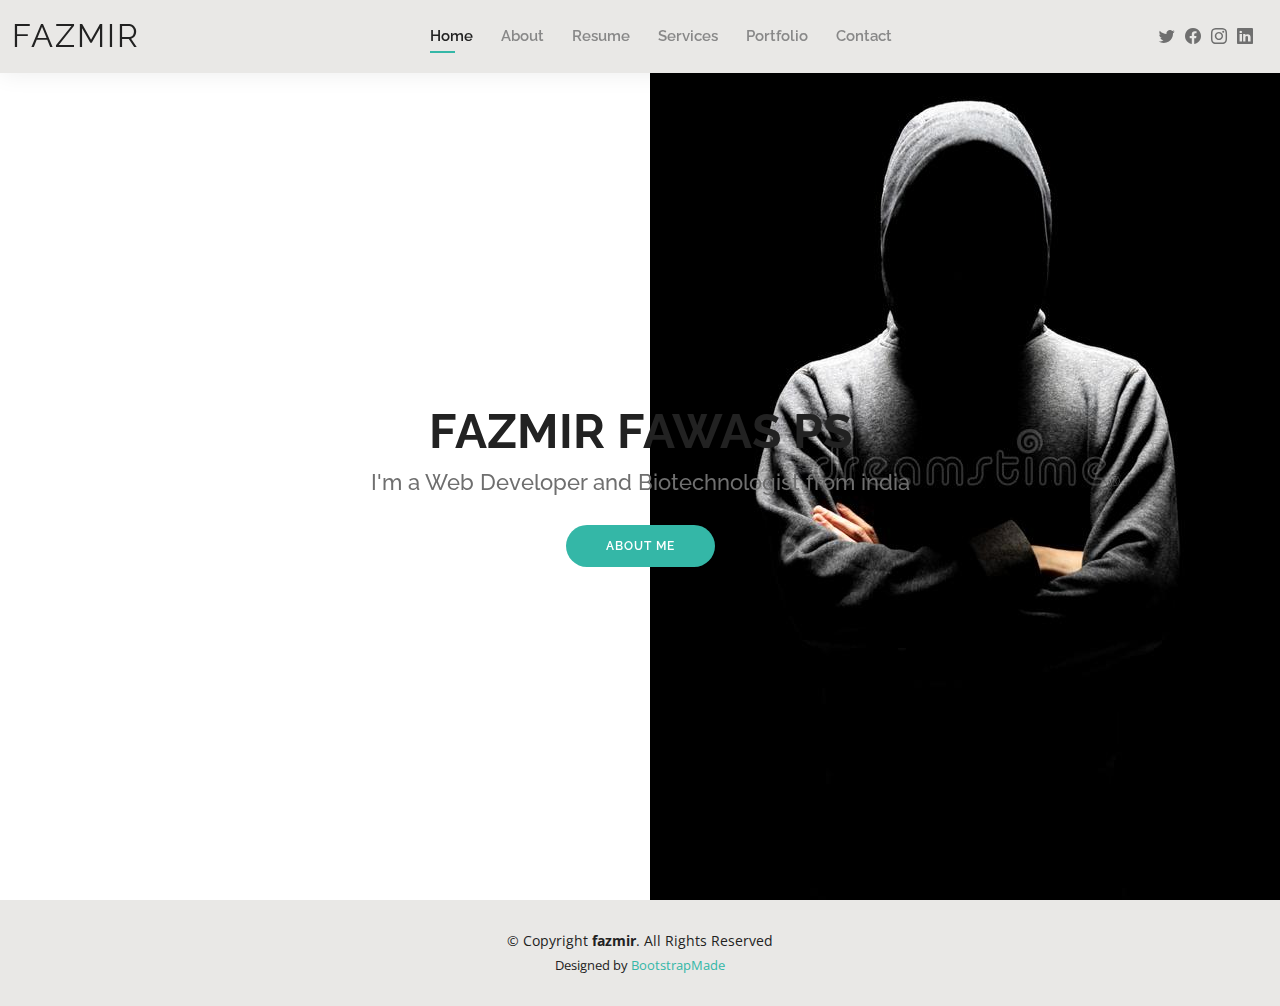
<file: index.html>
<!DOCTYPE html>
<html lang="en">

<head>
  <meta charset="utf-8">
  <meta content="width=device-width, initial-scale=1.0" name="viewport">

  <title>FAZMIR FAWAS PS</title>
  <meta content="" name="description">
  <meta content="" name="keywords">

  <!-- Favicons -->
  <link href="assets/img/favicon.png" rel="icon">
  <link href="assets/img/apple-touch-icon.png" rel="apple-touch-icon">

  <!-- Google Fonts -->
  <link href="https://fonts.googleapis.com/css?family=Open+Sans:300,300i,400,400i,600,600i,700,700i|Raleway:300,300i,400,400i,500,500i,600,600i,700,700i|Poppins:300,300i,400,400i,500,500i,600,600i,700,700i" rel="stylesheet">

  <!-- Vendor CSS Files -->
  <link href="assets/vendor/aos/aos.css" rel="stylesheet">
  <link href="assets/vendor/bootstrap/css/bootstrap.min.css" rel="stylesheet">
  <link href="assets/vendor/bootstrap-icons/bootstrap-icons.css" rel="stylesheet">
  <link href="assets/vendor/boxicons/css/boxicons.min.css" rel="stylesheet">
  <link href="assets/vendor/glightbox/css/glightbox.min.css" rel="stylesheet">
  <link href="assets/vendor/swiper/swiper-bundle.min.css" rel="stylesheet">

  <!-- Template Main CSS File -->
  <link href="assets/css/style.css" rel="stylesheet">

  <!-- =======================================================
  * Template Name: Kelly - v4.8.1
  * Template URL: https://bootstrapmade.com/kelly-free-bootstrap-cv-resume-html-template/
  * Author: BootstrapMade.com
  * License: https://bootstrapmade.com/license/
  ======================================================== -->
</head>

<body>

  <!-- ======= Header ======= -->
  <header id="header" class="fixed-top">
    <div class="container-fluid d-flex justify-content-between align-items-center">

      <h1 class="logo me-auto me-lg-0"><a href="index.html">FAZMIR</a></h1>
      <!-- Uncomment below if you prefer to use an image logo -->
      <!-- <a href="index.html" class="logo"><img src="assets/img/logo.png" alt="" class="img-fluid"></a>-->

      <nav id="navbar" class="navbar order-last order-lg-0">
        <ul>
          <li><a class="active" href="index.html">Home</a></li>
          <li><a href="about.html">About</a></li>
          <li><a href="resume.html">Resume</a></li>
          <li><a href="services.html">Services</a></li>
          <li><a href="portfolio.html">Portfolio</a></li>
          <li><a href="contact.html">Contact</a></li>
        </ul>
        <i class="bi bi-list mobile-nav-toggle"></i>
      </nav><!-- .navbar -->

      <div class="header-social-links">
        <a href="https://wa.me/+918921553912" class="twitter"><i class="bi bi-twitter"></i></a>
        <a href="https://www.facebook.com/" class="facebook"><i class="bi bi-facebook"></i></a>
        <a href="https://www.instagram.com/" class="instagram"><i class="bi bi-instagram"></i></a>
        <a href="https://in.linkedin.com/" class="linkedin"><i class="bi bi-linkedin"></i></i></a>
      </div>

    </div>

  </header><!-- End Header -->

  <!-- ======= Hero Section ======= -->
  <section id="hero" class="d-flex align-items-center">
    <div class="container d-flex flex-column align-items-center" data-aos="zoom-in" data-aos-delay="100">
      <h1>FAZMIR FAWAS PS</h1>
      <h2>I'm a Web Developer and Biotechnologist from india</h2>
      <a href="about.html" class="btn-about">About Me</a>
    </div>
  </section><!-- End Hero -->

  <!-- ======= Footer ======= -->
  <footer id="footer">
    <div class="container">
      <div class="copyright">
        &copy; Copyright <strong><span>fazmir</span></strong>. All Rights Reserved
      </div>
      <div class="credits">
        <!-- All the links in the footer should remain intact. -->
        <!-- You can delete the links only if you purchased the pro version. -->
        <!-- Licensing information: https://bootstrapmade.com/license/ -->
        <!-- Purchase the pro version with working PHP/AJAX contact form: https://bootstrapmade.com/kelly-free-bootstrap-cv-resume-html-template/ -->
        Designed by <a href="https://bootstrapmade.com/">BootstrapMade</a>
      </div>
    </div>
  </footer><!-- End  Footer -->

  <div id="preloader"></div>
  <a href="#" class="back-to-top d-flex align-items-center justify-content-center"><i class="bi bi-arrow-up-short"></i></a>

  <!-- Vendor JS Files -->
  <script src="assets/vendor/purecounter/purecounter_vanilla.js"></script>
  <script src="assets/vendor/aos/aos.js"></script>
  <script src="assets/vendor/bootstrap/js/bootstrap.bundle.min.js"></script>
  <script src="assets/vendor/glightbox/js/glightbox.min.js"></script>
  <script src="assets/vendor/isotope-layout/isotope.pkgd.min.js"></script>
  <script src="assets/vendor/swiper/swiper-bundle.min.js"></script>
  <script src="assets/vendor/waypoints/noframework.waypoints.js"></script>
  <script src="assets/vendor/php-email-form/validate.js"></script>

  <!-- Template Main JS File -->
  <script src="assets/js/main.js"></script>
  <script>
    
$(document).ready(function(){
    $("#signup").validate({
        rules:{
            fname:{
                required:true,
                minlength:6
            },
            email:{
                required:true,
                email:true

            },
            subject:{
                required:true,
                minlength:10
            },
            comment:{
                required:true,
                minlength:50
            },
            
            
        },
        messages:{
           fname:{
            required:"*field is required",
            
           },
           email:{
            required:"*field is required"
            

           },
        subject:{
            required:"*field is required"
           },
        comment:{
            required:"*field is required"
        } 
            
        }
    })
    $("#signup").submit((e)=>{
        e.preventDefault()
        $.ajax({
            url:"",
            data:$("#submit-form").serialize(),
            method:"post",
            success:function (response){
                alert("Form submitted successfully")
                window.location.reload()
                //window.location.href="https://google.com"
            },
            error:function (err){
                alert("Something Error")

            }
        })
    })

})
  </script>

</body>

</html>
</file>
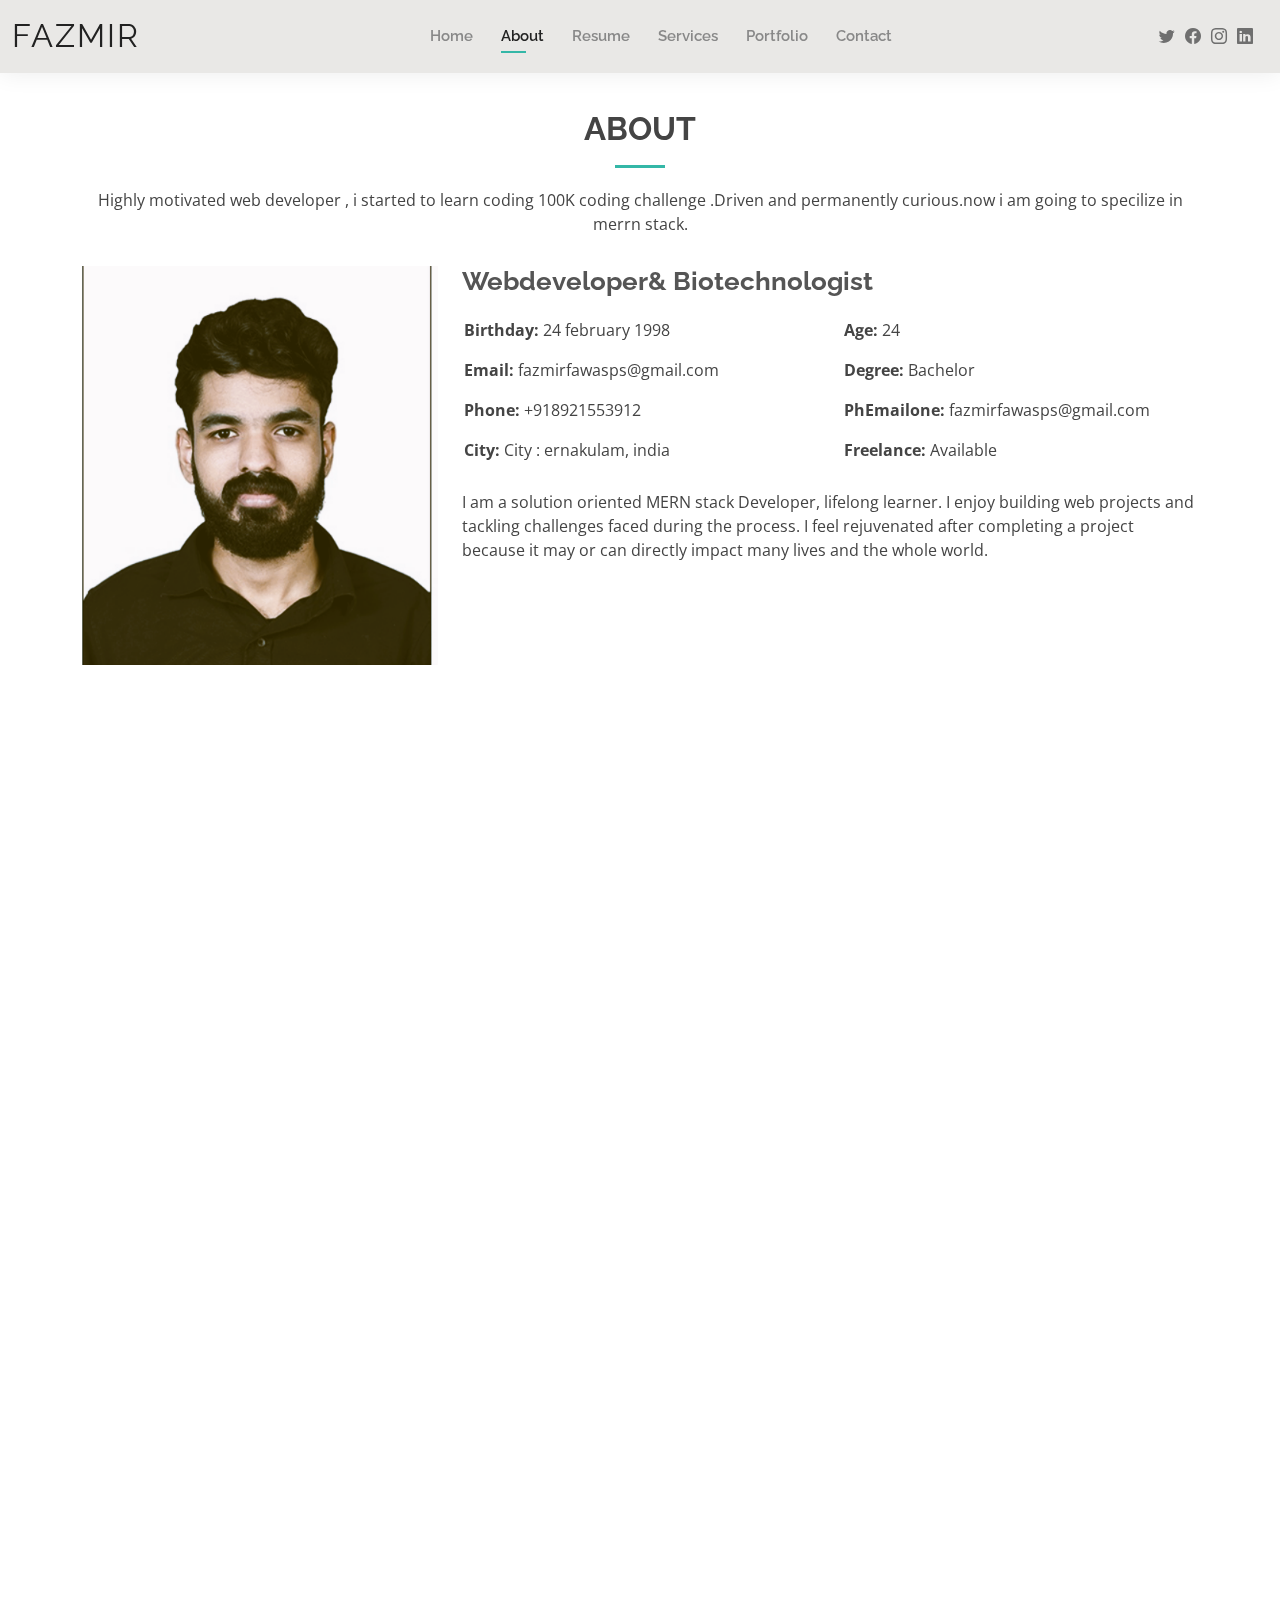
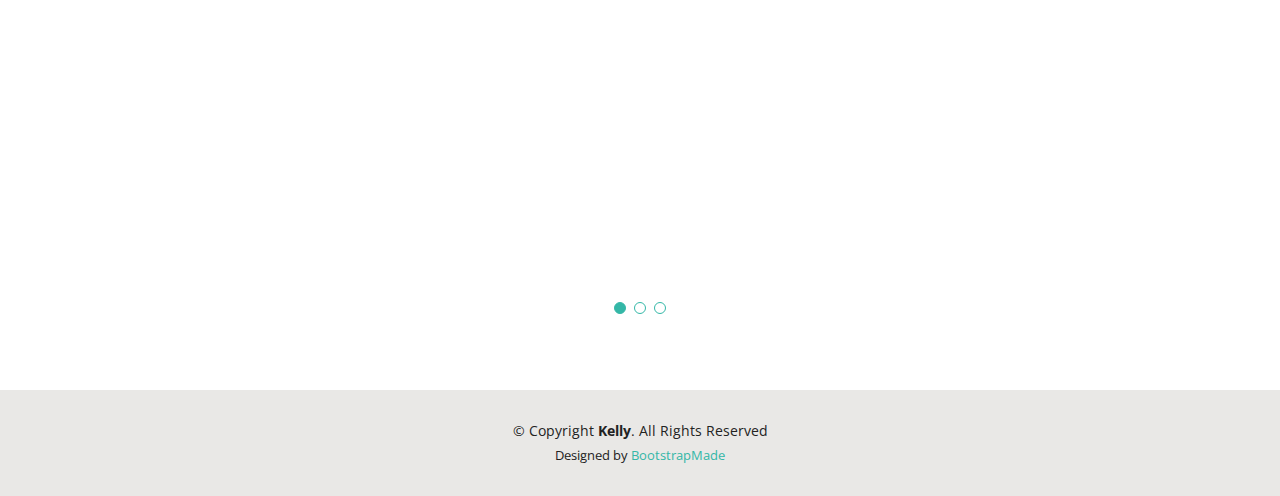
<file: about.html>
<!DOCTYPE html>
<html lang="en">

<head>
  <meta charset="utf-8">
  <meta content="width=device-width, initial-scale=1.0" name="viewport">

  <title>About - Kelly Bootstrap Template</title>
  <meta content="" name="description">
  <meta content="" name="keywords">

  <!-- Favicons -->
  <link href="assets/img/favicon.png" rel="icon">
  <link href="assets/img/apple-touch-icon.png" rel="apple-touch-icon">

  <!-- Google Fonts -->
  <link href="https://fonts.googleapis.com/css?family=Open+Sans:300,300i,400,400i,600,600i,700,700i|Raleway:300,300i,400,400i,500,500i,600,600i,700,700i|Poppins:300,300i,400,400i,500,500i,600,600i,700,700i" rel="stylesheet">

  <!-- Vendor CSS Files -->
  <link href="assets/vendor/aos/aos.css" rel="stylesheet">
  <link href="assets/vendor/bootstrap/css/bootstrap.min.css" rel="stylesheet">
  <link href="assets/vendor/bootstrap-icons/bootstrap-icons.css" rel="stylesheet">
  <link href="assets/vendor/boxicons/css/boxicons.min.css" rel="stylesheet">
  <link href="assets/vendor/glightbox/css/glightbox.min.css" rel="stylesheet">
  <link href="assets/vendor/swiper/swiper-bundle.min.css" rel="stylesheet">

  <!-- Template Main CSS File -->
  <link href="assets/css/style.css" rel="stylesheet">

  <!-- =======================================================
  * Template Name: Kelly - v4.8.1
  * Template URL: https://bootstrapmade.com/kelly-free-bootstrap-cv-resume-html-template/
  * Author: BootstrapMade.com
  * License: https://bootstrapmade.com/license/
  ======================================================== -->
</head>

<body>

  <!-- ======= Header ======= -->
  <header id="header" class="fixed-top">
    <div class="container-fluid d-flex justify-content-between align-items-center">

      <h1 class="logo me-auto me-lg-0"><a href="index.html">Fazmir</a></h1>
      <!-- Uncomment below if you prefer to use an image logo -->
      <!-- <a href="index.html" class="logo"><img src="assets/img/logo.png" alt="" class="img-fluid"></a>-->

      <nav id="navbar" class="navbar order-last order-lg-0">
        <ul>
          <li><a href="index.html">Home</a></li>
          <li><a class="active" href="about.html">About</a></li>
          <li><a href="resume.html">Resume</a></li>
          <li><a href="services.html">Services</a></li>
          <li><a href="portfolio.html">Portfolio</a></li>
          <li><a href="contact.html">Contact</a></li>
        </ul>
        <i class="bi bi-list mobile-nav-toggle"></i>
      </nav><!-- .navbar -->

      <div class="header-social-links">
        <a href="#" class="twitter"><i class="bi bi-twitter"></i></a>
        <a href="#" class="facebook"><i class="bi bi-facebook"></i></a>
        <a href="#" class="instagram"><i class="bi bi-instagram"></i></a>
        <a href="#" class="linkedin"><i class="bi bi-linkedin"></i></i></a>
      </div>

    </div>

  </header><!-- End Header -->

  <main id="main">

    <!-- ======= About Section ======= -->
    <section id="about" class="about">
      <div class="container" data-aos="fade-up">

        <div class="section-title">
          <h2>About</h2>
          <p> Highly motivated web developer , i started to learn coding 100K coding challenge .Driven and permanently curious.now i am going to specilize in merrn stack.</p>
        </div>

        <div class="row">
          <div class="col-lg-4">
            <img src="assets/img/testimonials/myid.png" class="img-fluid" alt="">
          </div>
          <div class="col-lg-8 pt-4 pt-lg-0 content">
            <h3>Webdeveloper&amp; Biotechnologist</h3>
            <p class="fst-italic">
             
            </p>
            <div class="row">
              <div class="col-lg-6">
                <ul>
                  <li><i class="bi bi-rounded-right"></i> <strong>Birthday:</strong> 24 february 1998</li>
                  <li><i class="bi bi-rounded-right"></i> <strong>Email:</strong> fazmirfawasps@gmail.com</li>
                  <li><i class="bi bi-rounded-right"></i> <strong>Phone:</strong> +918921553912</li>
                  <li><i class="bi bi-rounded-right"></i> <strong>City:</strong> City : ernakulam, india</li>
                </ul>
              </div>
              <div class="col-lg-6">
                <ul>
                  <li><i class="bi bi-rounded-right"></i> <strong>Age:</strong> 24</li>
                  <li><i class="bi bi-rounded-right"></i> <strong>Degree:</strong> Bachelor</li>
                  <li><i class="bi bi-rounded-right"></i> <strong>PhEmailone:</strong> fazmirfawasps@gmail.com</li>
                  <li><i class="bi bi-rounded-right"></i> <strong>Freelance:</strong> Available</li>
                </ul>
              </div>
            </div>
            <p>
              I am a solution oriented MERN stack Developer, lifelong learner. I enjoy building web projects and tackling challenges faced during the process. I feel rejuvenated after completing a project because it may or can directly impact many lives and the whole world.
            </p>
          </div>
        </div>

      </div>
    </section><!-- End About Section -->

    <!-- ======= Skills Section ======= -->
    <section id="skills" class="skills">
      <div class="container" data-aos="fade-up">

        <div class="section-title">
          <h2>Skills</h2>
          <p></p>
        </div>

        <div class="row skills-content">

          <div class="col-lg-6">

            <div class="progress">
              <span class="skill">HTML <i class="val">70%</i></span>
              <div class="progress-bar-wrap">
                <div class="progress-bar" role="progressbar" aria-valuenow="100" aria-valuemin="0" aria-valuemax="100"></div>
              </div>
            </div>

            <div class="progress">
              <span class="skill">CSS <i class="val">70%</i></span>
              <div class="progress-bar-wrap">
                <div class="progress-bar" role="progressbar" aria-valuenow="90" aria-valuemin="0" aria-valuemax="100"></div>
              </div>
            </div>

            <div class="progress">
              <span class="skill">JavaScript <i class="val">55%</i></span>
              <div class="progress-bar-wrap">
                <div class="progress-bar" role="progressbar" aria-valuenow="75" aria-valuemin="0" aria-valuemax="100"></div>
              </div>
            </div>

          </div>

          <div class="col-lg-6">

            <div class="progress">
              <span class="skill">css <i class="val">50%</i></span>
              <div class="progress-bar-wrap">
                <div class="progress-bar" role="progressbar" aria-valuenow="80" aria-valuemin="0" aria-valuemax="100"></div>
              </div>
            </div>

            <div class="progress">
              <span class="skill">java<i class="val">50%</i></span>
              <div class="progress-bar-wrap">
                <div class="progress-bar" role="progressbar" aria-valuenow="90" aria-valuemin="0" aria-valuemax="100"></div>
              </div>
            </div>

            <div class="progress">
              <span class="skill">bootstrap <i class="val">55%</i></span>
              <div class="progress-bar-wrap">
                <div class="progress-bar" role="progressbar" aria-valuenow="55" aria-valuemin="0" aria-valuemax="100"></div>
              </div>
            </div>

          </div>

        </div>

      </div>
    </section><!-- End Skills Section -->

    <!-- ======= Facts Section ======= -->
    <section id="facts" class="facts">
      <div class="container" data-aos="fade-up">

        <div class="section-title">
          <h2>Facts</h2>
          <p></p>
        </div>

        <div class="row counters">

          <div class="col-lg-3 col-6 text-center">
            <span data-purecounter-start="0" data-purecounter-end="0" data-purecounter-duration="1" class="purecounter"></span>
            <p>Clients</p>
          </div>

          <div class="col-lg-3 col-6 text-center">
            <span data-purecounter-start="0" data-purecounter-end="4" data-purecounter-duration="1" class="purecounter"></span>
            <p>Projects</p>
          </div>

          <div class="col-lg-3 col-6 text-center">
            <span data-purecounter-start="0" data-purecounter-end="280" data-purecounter-duration="1" class="purecounter"></span>
            <p>Hours Of Support</p>
          </div>

          <div class="col-lg-3 col-6 text-center">
            <span data-purecounter-start="0" data-purecounter-end="15" data-purecounter-duration="1" class="purecounter"></span>
            <p>Hard Workers</p>
          </div>

        </div>

      </div>
    </section><!-- End Facts Section -->

    <!-- ======= Testimonials Section ======= -->
    <section id="testimonials" class="testimonials">
      <div class="container" data-aos="fade-up">

        <div class="section-title">
          <h2>Testimonials</h2>
          <p></p>
        </div>

        <div class="testimonials-slider swiper" data-aos="fade-up" data-aos-delay="100">
          <div class="swiper-wrapper">

            <div class="swiper-slide">
              <div class="testimonial-item">
                <img src="assets/img/testimonials/ALLEN.png" class="testimonial-img" alt="">
                <h3>Allen</h3>
                <h4> &amp; webdeveloper</h4>
                <p>
                  <i class="bx bxs-quote-alt-left quote-icon-left"></i>i met him at brototype .he is genius and hardworker, he completed task ontime,you can trust him with work ..
                  
                  <i class="bx bxs-quote-alt-right quote-icon-right"></i>
                </p>
              </div>
            </div><!-- End testimonial item -->

            <div class="swiper-slide">
              <div class="testimonial-item">
                <img src="assets/img/testimonials/kottym.png" class="testimonial-img" alt="">
                <h3>Jithu JacoB</h3>
                <h4>Python developer</h4>
                <p>
                  <i class="bx bxs-quote-alt-left quote-icon-left"></i>
                  i met him at brototype .he is genius and hardworker, he completed task ontime,you can trust him with work ..
                  <i class="bx bxs-quote-alt-right quote-icon-right"></i>
                </p>
              </div>
            </div><!-- End testimonial item -->

            <div class="swiper-slide">
              <div class="testimonial-item">
                <img src="assets/img/testimonials/jerin benny.jpg" class="testimonial-img" alt="">
                <h3>Jeril Benny</h3>
                <h4>mern stacker</h4>
                <p>
                  <i class="bx bxs-quote-alt-left quote-icon-left"></i>
                  i met him at brototype .he is genius and hardworker, he completed task ontime,you can trust him with work ..
                  <i class="bx bxs-quote-alt-right quote-icon-right"></i>
                </p>
              </div>
            </div><!-- End testimonial item -->

            <!-- <div class="swiper-slide">
              <div class="testimonial-item">
                <img src="assets/img/testimonials/testimonials-4.jpg" class="testimonial-img" alt="">
                <h3>Matt Brandon</h3>
                <h4>Freelancer</h4>
                <p>
                  <i class="bx bxs-quote-alt-left quote-icon-left"></i>
                  Fugiat enim eram quae cillum dolore dolor amet nulla culpa multos export minim fugiat minim velit minim dolor enim duis veniam ipsum anim magna sunt elit fore quem dolore labore illum veniam.
                  <i class="bx bxs-quote-alt-right quote-icon-right"></i>
                </p>
              </div> -->
            </div><!-- End testimonial item -->

            <!-- <div class="swiper-slide">
              <div class="testimonial-item">
                <img src="assets/img/testimonials/testimonials-5.jpg" class="testimonial-img" alt="">
                <h3>John Larson</h3>
                <h4>Entrepreneur</h4>
                <p>
                  <i class="bx bxs-quote-alt-left quote-icon-left"></i>
                  Quis quorum aliqua sint quem legam fore sunt eram irure aliqua veniam tempor noster veniam enim culpa labore duis sunt culpa nulla illum cillum fugiat legam esse veniam culpa fore nisi cillum quid.
                  <i class="bx bxs-quote-alt-right quote-icon-right"></i>
                </p>
              </div> -->
            </div><!-- End testimonial item -->

          </div>
          <div class="swiper-pagination"></div>
        </div>

      </div>
    </section><!-- End Testimonials Section -->

  </main><!-- End #main -->

  <!-- ======= Footer ======= -->
  <footer id="footer">
    <div class="container">
      <div class="copyright">
        &copy; Copyright <strong><span>Kelly</span></strong>. All Rights Reserved
      </div>
      <div class="credits">
        <!-- All the links in the footer should remain intact. -->
        <!-- You can delete the links only if you purchased the pro version. -->
        <!-- Licensing information: https://bootstrapmade.com/license/ -->
        <!-- Purchase the pro version with working PHP/AJAX contact form: https://bootstrapmade.com/kelly-free-bootstrap-cv-resume-html-template/ -->
        Designed by <a href="https://bootstrapmade.com/">BootstrapMade</a>
      </div>
    </div>
  </footer><!-- End  Footer -->

  <div id="preloader"></div>
  <a href="#" class="back-to-top d-flex align-items-center justify-content-center"><i class="bi bi-arrow-up-short"></i></a>

  <!-- Vendor JS Files -->
  <script src="assets/vendor/purecounter/purecounter_vanilla.js"></script>
  <script src="assets/vendor/aos/aos.js"></script>
  <script src="assets/vendor/bootstrap/js/bootstrap.bundle.min.js"></script>
  <script src="assets/vendor/glightbox/js/glightbox.min.js"></script>
  <script src="assets/vendor/isotope-layout/isotope.pkgd.min.js"></script>
  <script src="assets/vendor/swiper/swiper-bundle.min.js"></script>
  <script src="assets/vendor/waypoints/noframework.waypoints.js"></script>
  <script src="assets/vendor/php-email-form/validate.js"></script>

  <!-- Template Main JS File -->
  <script src="assets/js/main.js"></script>

</body>

</html>
</file>
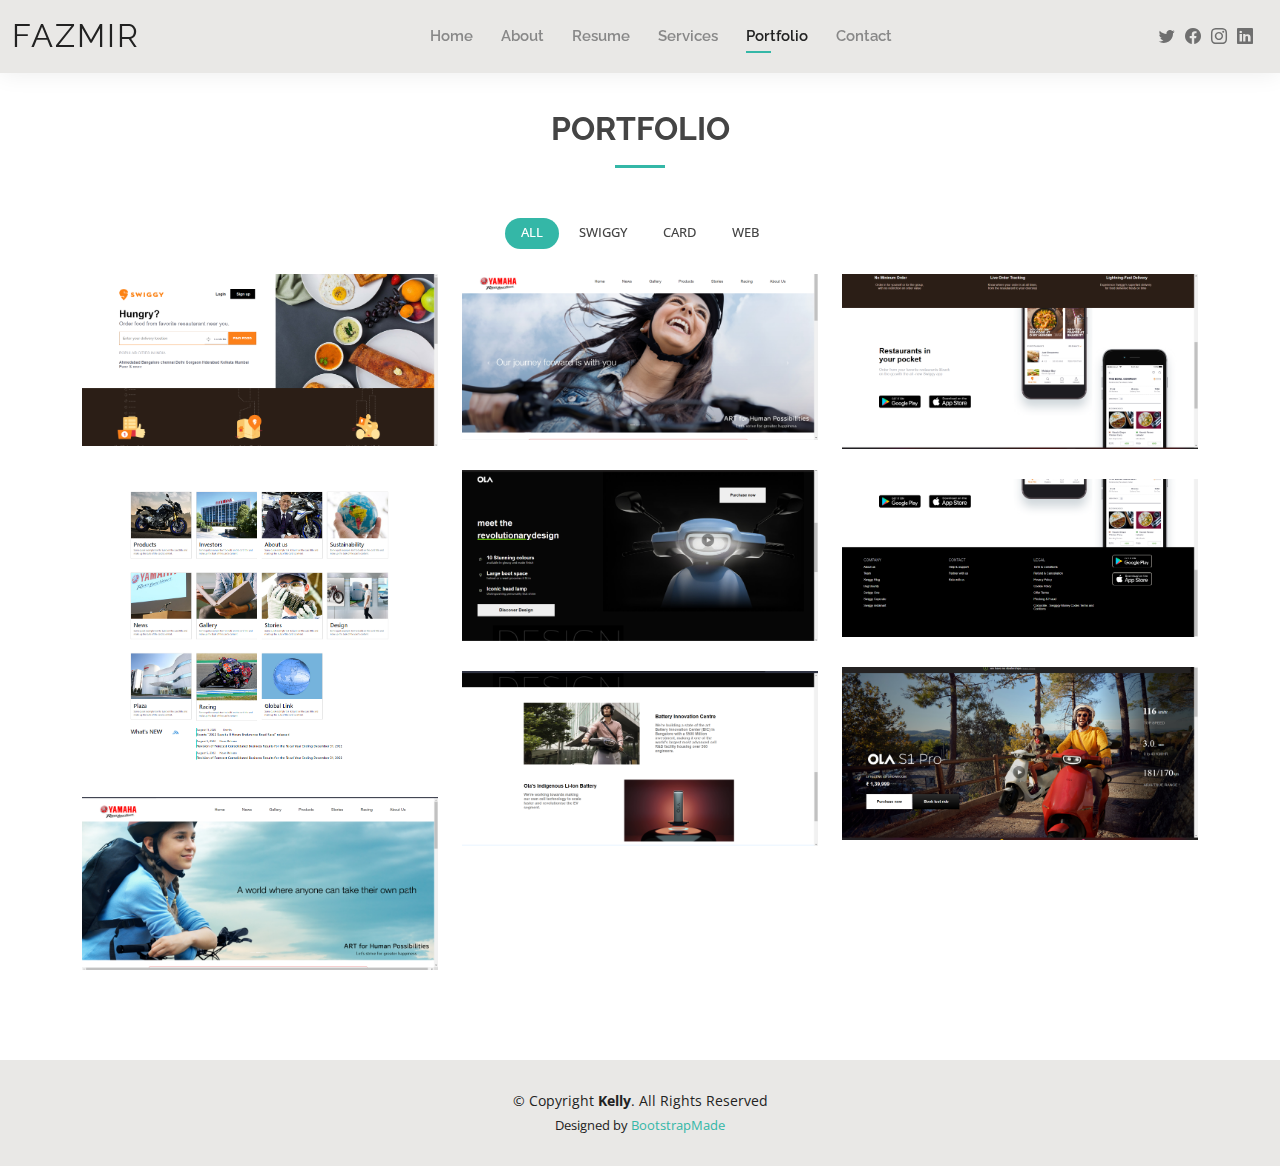
<file: portfolio.html>
<!DOCTYPE html>
<html lang="en">

<head>
  <meta charset="utf-8">
  <meta content="width=device-width, initial-scale=1.0" name="viewport">

  <title>Portfolio - Fazmir Bootstrap Template</title>
  <meta content="" name="description">
  <meta content="" name="keywords">

  <!-- Favicons -->
  <link href="assets/img/favicon.png" rel="icon">
  <link href="assets/img/apple-touch-icon.png" rel="apple-touch-icon">

  <!-- Google Fonts -->
  <link href="https://fonts.googleapis.com/css?family=Open+Sans:300,300i,400,400i,600,600i,700,700i|Raleway:300,300i,400,400i,500,500i,600,600i,700,700i|Poppins:300,300i,400,400i,500,500i,600,600i,700,700i" rel="stylesheet">

  <!-- Vendor CSS Files -->
  <link href="assets/vendor/aos/aos.css" rel="stylesheet">
  <link href="assets/vendor/bootstrap/css/bootstrap.min.css" rel="stylesheet">
  <link href="assets/vendor/bootstrap-icons/bootstrap-icons.css" rel="stylesheet">
  <link href="assets/vendor/boxicons/css/boxicons.min.css" rel="stylesheet">
  <link href="assets/vendor/glightbox/css/glightbox.min.css" rel="stylesheet">
  <link href="assets/vendor/swiper/swiper-bundle.min.css" rel="stylesheet">

  <!-- Template Main CSS File -->
  <link href="assets/css/style.css" rel="stylesheet">

  <!-- =======================================================
  * Template Name: Kelly - v4.8.1
  * Template URL: https://bootstrapmade.com/kelly-free-bootstrap-cv-resume-html-template/
  * Author: BootstrapMade.com
  * License: https://bootstrapmade.com/license/
  ======================================================== -->
</head>

<body>

  <!-- ======= Header ======= -->
  <header id="header" class="fixed-top">
    <div class="container-fluid d-flex justify-content-between align-items-center">

      <h1 class="logo me-auto me-lg-0"><a href="index.html">Fazmir</a></h1>
      <!-- Uncomment below if you prefer to use an image logo -->
      <!-- <a href="index.html" class="logo"><img src="assets/img/logo.png" alt="" class="img-fluid"></a>-->

      <nav id="navbar" class="navbar order-last order-lg-0">
        <ul>
          <li><a href="index.html">Home</a></li>
          <li><a href="about.html">About</a></li>
          <li><a href="resume.html">Resume</a></li>
          <li><a href="services.html">Services</a></li>
          <li><a class="active" href="portfolio.html">Portfolio</a></li>
          <li><a href="contact.html">Contact</a></li>
        </ul>
        <i class="bi bi-list mobile-nav-toggle"></i>
      </nav><!-- .navbar -->

      <div class="header-social-links">
        <a href="#" class="twitter"><i class="bi bi-twitter"></i></a>
        <a href="#" class="facebook"><i class="bi bi-facebook"></i></a>
        <a href="#" class="instagram"><i class="bi bi-instagram"></i></a>
        <a href="#" class="linkedin"><i class="bi bi-linkedin"></i></i></a>
      </div>

    </div>

  </header><!-- End Header -->

  <main id="main">

    <!-- ======= Portfolio Section ======= -->
    <section id="portfolio" class="portfolio">
      <div class="container" data-aos="fade-up">

        <div class="section-title">
          <h2>Portfolio</h2>
          <p></p>
        </div>

        <div class="row" data-aos="fade-up" data-aos-delay="100">
          <div class="col-lg-12 d-flex justify-content-center">
            <ul id="portfolio-flters">
              <li data-filter="*" class="filter-active">All</li>
              <li data-filter=".filter-app">swiggy</li>
              <li data-filter=".filter-card">Card</li>
              <li data-filter=".filter-web">Web</li>
            </ul>
          </div>
        </div>

        <div class="row portfolio-container" data-aos="fade-up" data-aos-delay="200">

          <div class="col-lg-4 col-md-6 portfolio-item filter-app">
            <div class="portfolio-wrap">
              <img src="assets/img/portfolio/swiggy1.png" class="img-fluid" alt="">
              <div class="portfolio-info">
                <h4>Swiggy 1</h4>
                <p>Swiggy</p>
                <div class="portfolio-links">
                  <a href="assets/img/portfolio/swiggy1.png" data-gallery="portfolioGallery" class="portfolio-lightbox" title="App 1"><i class="bx bx-plus"></i></a>
                  <a href="portfolio-details.html" class="portfolio-details-lightbox" data-glightbox="type: external" title="Portfolio Details"><i class="bx bx-link"></i></a>
                </div>
              </div>
            </div>
          </div>

          <div class="col-lg-4 col-md-6 portfolio-item filter-web">
            <div class="portfolio-wrap">
              <img src="assets/img/portfolio/YAHAMA3.png" class="img-fluid" alt="">
              <div class="portfolio-info">
                <h4>Yamaha 3</h4>
                <p>Yamaha</p>
                <div class="portfolio-links">
                  <a href="assets/img/portfolio/YAHAMA3.png" data-gallery="portfolioGallery" class="portfolio-lightbox" title="Web 3"><i class="bx bx-plus"></i></a>
                  <a href="portfolio-details.html" class="portfolio-details-lightbox" data-glightbox="type: external" title="Portfolio Details"><i class="bx bx-link"></i></a>
                </div>
              </div>
            </div>
          </div>

          <div class="col-lg-4 col-md-6 portfolio-item filter-app">
            <div class="portfolio-wrap">
              <img src="assets/img/portfolio/swiggy 2.png" class="img-fluid" alt="">
              <div class="portfolio-info">
                <h4>Swiggy 2</h4>
                <p>Swiggy</p>
                <div class="portfolio-links">
                  <a href="assets/img/portfolio/swiggy 2.png" data-gallery="portfolioGallery" class="portfolio-lightbox" title="App 2"><i class="bx bx-plus"></i></a>
                  <a href="portfolio-details.html" class="portfolio-details-lightbox" data-glightbox="type: external" title="Portfolio Details"><i class="bx bx-link"></i></a>
                </div>
              </div>
            </div>
          </div>

          <div class="col-lg-4 col-md-6 portfolio-item filter-card">
            <div class="portfolio-wrap">
              <img src="assets/img/portfolio/ola2.png" class="img-fluid" alt="">
              <div class="portfolio-info">
                <h4>Ola 2</h4>
                <p>Ola</p>
                <div class="portfolio-links">
                  <a href="assets/img/portfolio/ola2.png" data-gallery="portfolioGallery" class="portfolio-lightbox" title="Card 2"><i class="bx bx-plus"></i></a>
                  <a href="portfolio-details.html" class="portfolio-details-lightbox" data-glightbox="type: external" title="Portfolio Details"><i class="bx bx-link"></i></a>
                </div>
              </div>
            </div>
          </div>

          <div class="col-lg-4 col-md-6 portfolio-item filter-web">
            <div class="portfolio-wrap">
              <img src="assets/img/portfolio/YAMAHA 2.png" class="img-fluid" alt="">
              <div class="portfolio-info">
                <h4>Yamaha 2</h4>
                <p>Yamaha</p>
                <div class="portfolio-links">
                  <a href="assets/img/portfolio/YAMAHA 2.png" data-gallery="portfolioGallery" class="portfolio-lightbox" title="Web 2"><i class="bx bx-plus"></i></a>
                  <a href="portfolio-details.html" class="portfolio-details-lightbox" data-glightbox="type: external" title="Portfolio Details"><i class="bx bx-link"></i></a>
                </div>
              </div>
            </div>
          </div>

          <div class="col-lg-4 col-md-6 portfolio-item filter-app">
            <div class="portfolio-wrap">
              <img src="assets/img/portfolio/SWIGGY3.png" class="img-fluid" alt="">
              <div class="portfolio-info">
                <h4>Swiggy 3</h4>
                <p>Swiggy</p>
                <div class="portfolio-links">
                  <a href="assets/img/portfolio/SWIGGY3.png" data-gallery="portfolioGallery" class="portfolio-lightbox" title="App 3"><i class="bx bx-plus"></i></a>
                  <a href="portfolio-details.html" class="portfolio-details-lightbox" data-glightbox="type: external" title="Portfolio Details"><i class="bx bx-link"></i></a>
                </div>
              </div>
            </div>
          </div>

          <div class="col-lg-4 col-md-6 portfolio-item filter-card">
            <div class="portfolio-wrap">
              <img src="assets/img/portfolio/olaproject.png" class="img-fluid" alt="">
              <div class="portfolio-info">
                <h4>Ola 1</h4>
                <p>Ola</p>
                <div class="portfolio-links">
                  <a href="assets/img/portfolio/olaproject.png" data-gallery="portfolioGallery" class="portfolio-lightbox" title="Card 1"><i class="bx bx-plus"></i></a>
                  <a href="portfolio-details.html" class="portfolio-details-lightbox" data-glightbox="type: external" title="Portfolio Details"><i class="bx bx-link"></i></a>
                </div>
              </div>
            </div>
          </div>

          <div class="col-lg-4 col-md-6 portfolio-item filter-card">
            <div class="portfolio-wrap">
              <img src="assets/img/portfolio/OLA3.png" class="img-fluid" alt="">
              <div class="portfolio-info">
                <h4>Ola 3</h4>
                <p>ola</p>
                <div class="portfolio-links">
                  <a href="assets/img/portfolio/OLA3.png" data-gallery="portfolioGallery" class="portfolio-lightbox" title="Card 3"><i class="bx bx-plus"></i></a>
                  <a href="portfolio-details.html" class="portfolio-details-lightbox" data-glightbox="type: external" title="Portfolio Details"><i class="bx bx-link"></i></a>
                </div>
              </div>
            </div>
          </div>

          <div class="col-lg-4 col-md-6 portfolio-item filter-web">
            <div class="portfolio-wrap">
              <img src="assets/img/portfolio/yamaha project.png" class="img-fluid" alt="">
              <div class="portfolio-info">
                <h4>Yamaha 1</h4>
                <p>Yamaha</p>
                <div class="portfolio-links">
                  <a href="assets/img/portfolio/yamaha project.png" data-gallery="portfolioGallery" class="portfolio-lightbox" title="Web 3"><i class="bx bx-plus"></i></a>
                  <a href="portfolio-details.html" class="portfolio-details-lightbox" data-glightbox="type: external" title="Portfolio Details"><i class="bx bx-link"></i></a>
                </div>
              </div>
            </div>
          </div>

        </div>

      </div>
    </section><!-- End Portfolio Section -->

  </main><!-- End #main -->

  <!-- ======= Footer ======= -->
  <footer id="footer">
    <div class="container">
      <div class="copyright">
        &copy; Copyright <strong><span>Kelly</span></strong>. All Rights Reserved
      </div>
      <div class="credits">
        <!-- All the links in the footer should remain intact. -->
        <!-- You can delete the links only if you purchased the pro version. -->
        <!-- Licensing information: https://bootstrapmade.com/license/ -->
        <!-- Purchase the pro version with working PHP/AJAX contact form: https://bootstrapmade.com/kelly-free-bootstrap-cv-resume-html-template/ -->
        Designed by <a href="https://bootstrapmade.com/">BootstrapMade</a>
      </div>
    </div>
  </footer><!-- End  Footer -->

  <div id="preloader"></div>
  <a href="#" class="back-to-top d-flex align-items-center justify-content-center"><i class="bi bi-arrow-up-short"></i></a>

  <!-- Vendor JS Files -->
  <script src="assets/vendor/purecounter/purecounter_vanilla.js"></script>
  <script src="assets/vendor/aos/aos.js"></script>
  <script src="assets/vendor/bootstrap/js/bootstrap.bundle.min.js"></script>
  <script src="assets/vendor/glightbox/js/glightbox.min.js"></script>
  <script src="assets/vendor/isotope-layout/isotope.pkgd.min.js"></script>
  <script src="assets/vendor/swiper/swiper-bundle.min.js"></script>
  <script src="assets/vendor/waypoints/noframework.waypoints.js"></script>
  <script src="assets/vendor/php-email-form/validate.js"></script>

  <!-- Template Main JS File -->
  <script src="assets/js/main.js"></script>

</body>

</html>
</file>
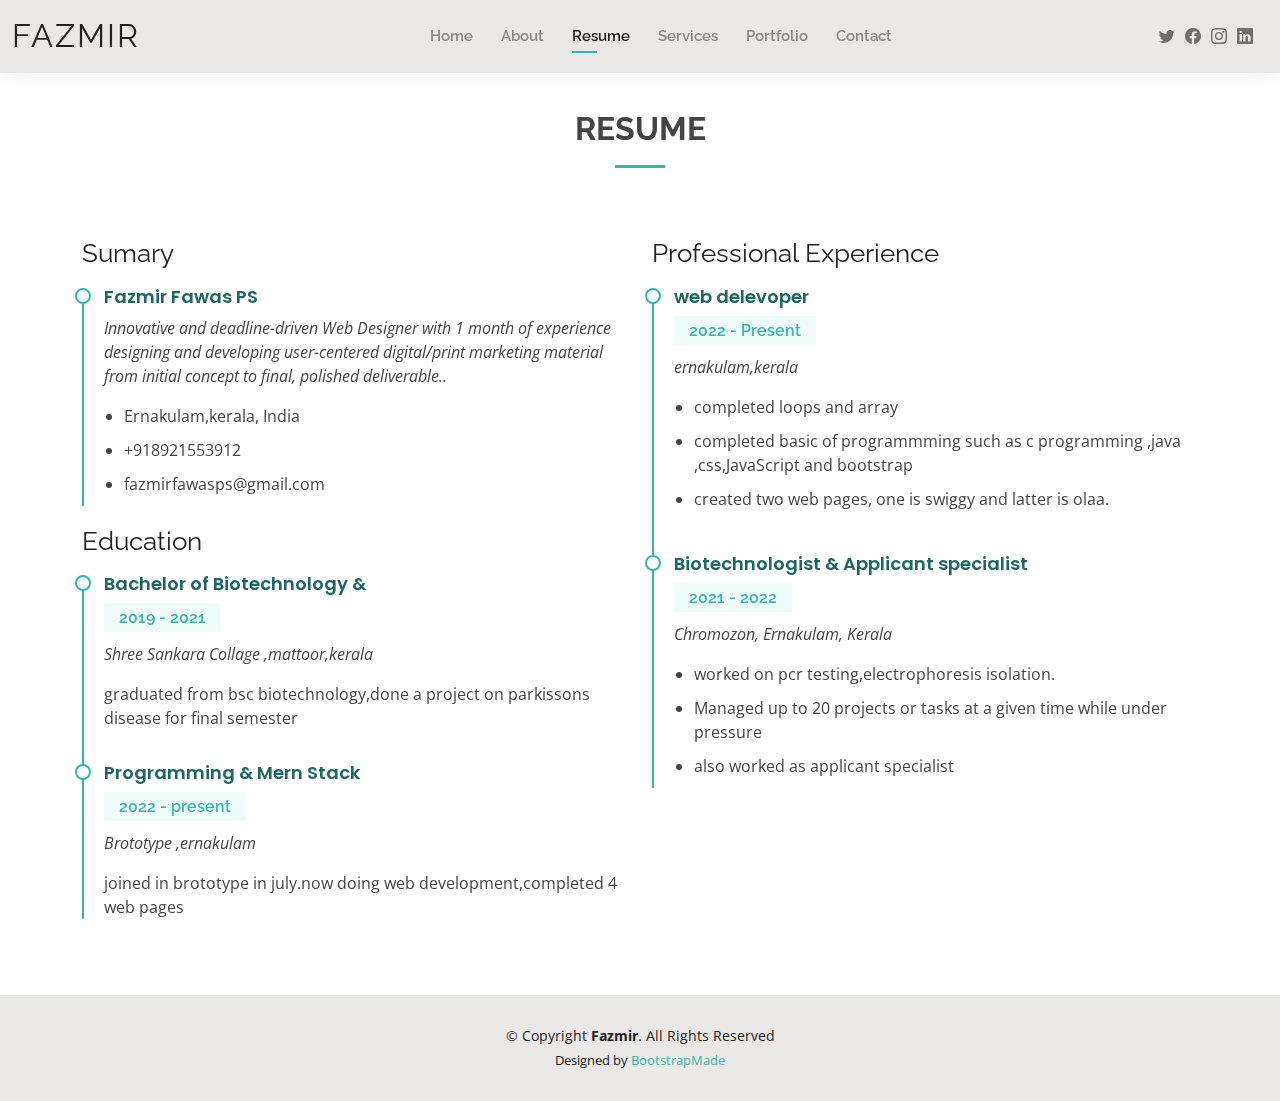
<file: resume.html>
<!DOCTYPE html>
<html lang="en">

<head>
  <meta charset="utf-8">
  <meta content="width=device-width, initial-scale=1.0" name="viewport">

  <title>Resume - fazmir Bootstrap Template</title>
  <meta content="" name="description">
  <meta content="" name="keywords">

  <!-- Favicons -->
  <link href="assets/img/favicon.png" rel="icon">
  <link href="assets/img/apple-touch-icon.png" rel="apple-touch-icon">

  <!-- Google Fonts -->
  <link href="https://fonts.googleapis.com/css?family=Open+Sans:300,300i,400,400i,600,600i,700,700i|Raleway:300,300i,400,400i,500,500i,600,600i,700,700i|Poppins:300,300i,400,400i,500,500i,600,600i,700,700i" rel="stylesheet">

  <!-- Vendor CSS Files -->
  <link href="assets/vendor/aos/aos.css" rel="stylesheet">
  <link href="assets/vendor/bootstrap/css/bootstrap.min.css" rel="stylesheet">
  <link href="assets/vendor/bootstrap-icons/bootstrap-icons.css" rel="stylesheet">
  <link href="assets/vendor/boxicons/css/boxicons.min.css" rel="stylesheet">
  <link href="assets/vendor/glightbox/css/glightbox.min.css" rel="stylesheet">
  <link href="assets/vendor/swiper/swiper-bundle.min.css" rel="stylesheet">

  <!-- Template Main CSS File -->
  <link href="assets/css/style.css" rel="stylesheet">

  <!-- =======================================================
  * Template Name: Kelly - v4.8.1
  * Template URL: https://bootstrapmade.com/kelly-free-bootstrap-cv-resume-html-template/
  * Author: BootstrapMade.com
  * License: https://bootstrapmade.com/license/
  ======================================================== -->
</head>

<body>

  <!-- ======= Header ======= -->
  <header id="header" class="fixed-top">
    <div class="container-fluid d-flex justify-content-between align-items-center">

      <h1 class="logo me-auto me-lg-0"><a href="index.html">Fazmir</a></h1>
      <!-- Uncomment below if you prefer to use an image logo -->
      <!-- <a href="index.html" class="logo"><img src="assets/img/logo.png" alt="" class="img-fluid"></a>-->

      <nav id="navbar" class="navbar order-last order-lg-0">
        <ul>
          <li><a href="index.html">Home</a></li>
          <li><a href="about.html">About</a></li>
          <li><a class="active" href="resume.html">Resume</a></li>
          <li><a href="services.html">Services</a></li>
          <li><a href="portfolio.html">Portfolio</a></li>
          <li><a href="contact.html">Contact</a></li>
        </ul>
        <i class="bi bi-list mobile-nav-toggle"></i>
      </nav><!-- .navbar -->

      <div class="header-social-links">
        <a href="#" class="twitter"><i class="bi bi-twitter"></i></a>
        <a href="#" class="facebook"><i class="bi bi-facebook"></i></a>
        <a href="#" class="instagram"><i class="bi bi-instagram"></i></a>
        <a href="#" class="linkedin"><i class="bi bi-linkedin"></i></i></a>
      </div>

    </div>

  </header><!-- End Header -->

  <main id="main">

    <!-- ======= Resume Section ======= -->
    <section id="resume" class="resume">
      <div class="container" data-aos="fade-up">

        <div class="section-title">
          <h2>Resume</h2>
          <!-- <p></p> -->
        </div>

        <div class="row">
          <div class="col-lg-6">
            <h3 class="resume-title">Sumary</h3>
            <div class="resume-item pb-0">
              <h4>Fazmir Fawas PS</h4>
              <p><em>Innovative and deadline-driven Web Designer with 1 month of experience designing and developing user-centered digital/print marketing material from initial concept to final, polished deliverable..</em></p>
              <p>
              <ul>
                <li>Ernakulam,kerala, India</li>
                <li>+918921553912</li>
                <li>fazmirfawasps@gmail.com</li>
              </ul>
              </p>
            </div>

            <h3 class="resume-title">Education</h3>
            <div class="resume-item">
              <h4>Bachelor of Biotechnology &amp; </h4>
              <h5>2019 - 2021</h5>
              <p><em>Shree Sankara Collage ,mattoor,kerala</em></p>
              <p> graduated from bsc biotechnology,done a project on parkissons disease for final semester</p>
            </div>
            <div class="resume-item">
              <h4>Programming &amp; Mern Stack</h4>
              <h5>2022 - present</h5>
              <p><em>Brototype ,ernakulam</em></p>
              <p>joined in brototype in july.now doing web development,completed 4 web pages</p>
            </div>
          </div>
          <div class="col-lg-6">
            <h3 class="resume-title">Professional Experience</h3>
            <div class="resume-item">
              <h4>web delevoper</h4>
              <h5>2022 - Present</h5>
              <p><em>ernakulam,kerala </em></p>
              <p>
              <ul>
                <li>completed loops and array</li>
                <li>completed basic of programmming such as c programming ,java ,css,JavaScript and bootstrap </li>
                <li>created two web pages, one is swiggy and latter is olaa.</li>
                <!-- <li>Oversee the efficient use of production project budgets ranging from $2,000 - $25,000</li> -->
              </ul>
              </p>
            </div>
            <div class="resume-item">
              <h4>Biotechnologist & Applicant specialist</h4>
              <h5>2021 - 2022</h5>
              <p><em>Chromozon, Ernakulam, Kerala</em></p>
              <p>
              <ul>
                <li>worked on pcr testing,electrophoresis isolation.</li>
                <li>Managed up to 20 projects or tasks at a given time while under pressure</li>
                <li>also worked as applicant specialist </li>
                <!-- <li> </li> -->
              </ul>
              </p>
            </div>
          </div>
        </div>

      </div>
    </section><!-- End Resume Section -->

  </main><!-- End #main -->

  <!-- ======= Footer ======= -->
  <footer id="footer">
    <div class="container">
      <div class="copyright">
        &copy; Copyright <strong><span>Fazmir</span></strong>. All Rights Reserved
      </div>
      <div class="credits">
        <!-- All the links in the footer should remain intact. -->
        <!-- You can delete the links only if you purchased the pro version. -->
        <!-- Licensing information: https://bootstrapmade.com/license/ -->
        <!-- Purchase the pro version with working PHP/AJAX contact form: https://bootstrapmade.com/kelly-free-bootstrap-cv-resume-html-template/ -->
        Designed by <a href="https://bootstrapmade.com/">BootstrapMade</a>
      </div>
    </div>
  </footer><!-- End  Footer -->

  <div id="preloader"></div>
  <a href="#" class="back-to-top d-flex align-items-center justify-content-center"><i class="bi bi-arrow-up-short"></i></a>

  <!-- Vendor JS Files -->
  <script src="assets/vendor/purecounter/purecounter_vanilla.js"></script>
  <script src="assets/vendor/aos/aos.js"></script>
  <script src="assets/vendor/bootstrap/js/bootstrap.bundle.min.js"></script>
  <script src="assets/vendor/glightbox/js/glightbox.min.js"></script>
  <script src="assets/vendor/isotope-layout/isotope.pkgd.min.js"></script>
  <script src="assets/vendor/swiper/swiper-bundle.min.js"></script>
  <script src="assets/vendor/waypoints/noframework.waypoints.js"></script>
  <script src="assets/vendor/php-email-form/validate.js"></script>

  <!-- Template Main JS File -->
  <script src="assets/js/main.js"></script>

</body>

</html>
</file>
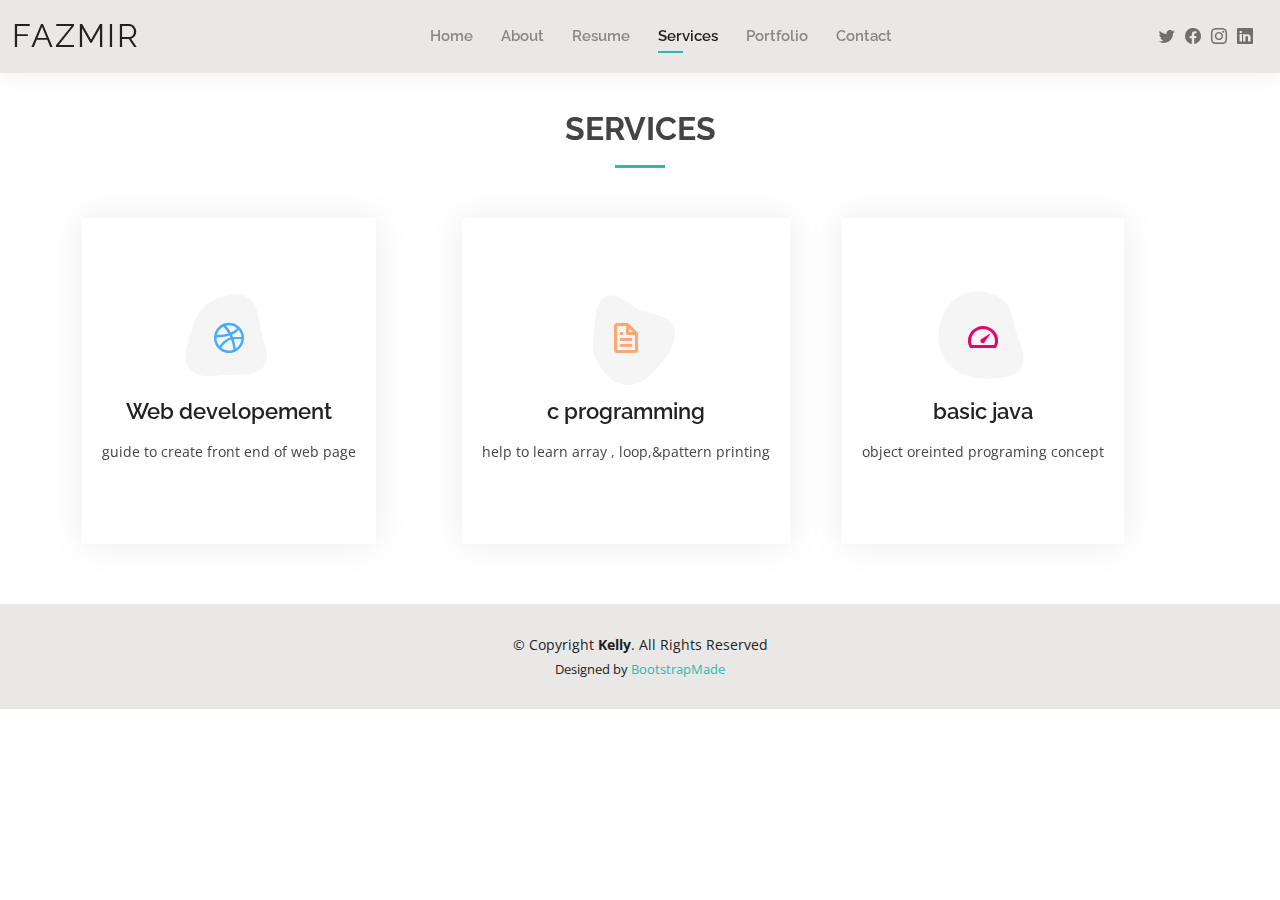
<file: services.html>
<!DOCTYPE html>
<html lang="en">

<head>
  <meta charset="utf-8">
  <meta content="width=device-width, initial-scale=1.0" name="viewport">

  <title>Services - FAZMIR Bootstrap Template</title>
  <meta content="" name="description">
  <meta content="" name="keywords">

  <!-- Favicons -->
  <link href="assets/img/favicon.png" rel="icon">
  <link href="assets/img/apple-touch-icon.png" rel="apple-touch-icon">

  <!-- Google Fonts -->
  <link href="https://fonts.googleapis.com/css?family=Open+Sans:300,300i,400,400i,600,600i,700,700i|Raleway:300,300i,400,400i,500,500i,600,600i,700,700i|Poppins:300,300i,400,400i,500,500i,600,600i,700,700i" rel="stylesheet">

  <!-- Vendor CSS Files -->
  <link href="assets/vendor/aos/aos.css" rel="stylesheet">
  <link href="assets/vendor/bootstrap/css/bootstrap.min.css" rel="stylesheet">
  <link href="assets/vendor/bootstrap-icons/bootstrap-icons.css" rel="stylesheet">
  <link href="assets/vendor/boxicons/css/boxicons.min.css" rel="stylesheet">
  <link href="assets/vendor/glightbox/css/glightbox.min.css" rel="stylesheet">
  <link href="assets/vendor/swiper/swiper-bundle.min.css" rel="stylesheet">

  <!-- Template Main CSS File -->
  <link href="assets/css/style.css" rel="stylesheet">

  <!-- =======================================================
  * Template Name: Kelly - v4.8.1
  * Template URL: https://bootstrapmade.com/kelly-free-bootstrap-cv-resume-html-template/
  * Author: BootstrapMade.com
  * License: https://bootstrapmade.com/license/
  ======================================================== -->
</head>

<body>

  <!-- ======= Header ======= -->
  <header id="header" class="fixed-top">
    <div class="container-fluid d-flex justify-content-between align-items-center">

      <h1 class="logo me-auto me-lg-0"><a href="index.html">Fazmir</a></h1>
      <!-- Uncomment below if you prefer to use an image logo -->
      <!-- <a href="index.html" class="logo"><img src="assets/img/logo.png" alt="" class="img-fluid"></a>-->

      <nav id="navbar" class="navbar order-last order-lg-0">
        <ul>
          <li><a href="index.html">Home</a></li>
          <li><a href="about.html">About</a></li>
          <li><a href="resume.html">Resume</a></li>
          <li><a class="active" href="services.html">Services</a></li>
          <li><a href="portfolio.html">Portfolio</a></li>
          <li><a href="contact.html">Contact</a></li>
        </ul>
        <i class="bi bi-list mobile-nav-toggle"></i>
      </nav><!-- .navbar -->

      <div class="header-social-links">
        <a href="#" class="twitter"><i class="bi bi-twitter"></i></a>
        <a href="#" class="facebook"><i class="bi bi-facebook"></i></a>
        <a href="#" class="instagram"><i class="bi bi-instagram"></i></a>
        <a href="#" class="linkedin"><i class="bi bi-linkedin"></i></i></a>
      </div>

    </div>

  </header><!-- End Header -->

  <main id="main">

    <!-- ======= Services Section ======= -->
    <section id="services" class="services">
      <div class="container" data-aos="fade-up">

        <div class="section-title">
          <h2>Services</h2>
          <p></p>
        </div>

        <div class="row">
          <div class="col-lg-4 col-md-6 d-flex align-items-stretch" data-aos="zoom-in" data-aos-delay="100">
            <div class="icon-box iconbox-blue">
              <div class="icon">
                <svg width="100" height="100" viewBox="0 0 600 600" xmlns="http://www.w3.org/2000/svg">
                  <path stroke="none" stroke-width="0" fill="#f5f5f5" d="M300,521.0016835830174C376.1290562159157,517.8887921683347,466.0731472004068,529.7835943286574,510.70327084640275,468.03025145048787C554.3714126377745,407.6079735673963,508.03601936045806,328.9844924480964,491.2728898941984,256.3432110539036C474.5976632858925,184.082847569629,479.9380746630129,96.60480741107993,416.23090153303,58.64404602377083C348.86323505073057,18.502131276798302,261.93793281208167,40.57373210992963,193.5410806939664,78.93577620505333C130.42746243093433,114.334589627462,98.30271207620316,179.96522072025542,76.75703585869454,249.04625023123273C51.97151888228291,328.5150500222984,13.704378332031375,421.85034740162234,66.52175969318436,486.19268352777647C119.04800174914682,550.1803526380478,217.28368757567262,524.383925680826,300,521.0016835830174"></path>
                </svg>
                <i class="bx bxl-dribbble"></i>
              </div>
              <h4><a href="">Web developement</a></h4>
              <p>guide to create front end of web page</p>
            </div>
          </div>

          <div class="col-lg-4 col-md-6 d-flex align-items-stretch mt-4 mt-md-0" data-aos="zoom-in" data-aos-delay="200">
            <div class="icon-box iconbox-orange ">
              <div class="icon">
                <svg width="100" height="100" viewBox="0 0 600 600" xmlns="http://www.w3.org/2000/svg">
                  <path stroke="none" stroke-width="0" fill="#f5f5f5" d="M300,582.0697525312426C382.5290701553225,586.8405444964366,449.9789794690241,525.3245884688669,502.5850820975895,461.55621195738473C556.606425686781,396.0723002908107,615.8543463187945,314.28637112970534,586.6730223649479,234.56875336149918C558.9533121215079,158.8439757836574,454.9685369536778,164.00468322053177,381.49747125262974,130.76875717737553C312.15926192815925,99.40240125094834,248.97055460311594,18.661163978235184,179.8680185752513,50.54337015887873C110.5421016452524,82.52863877960104,119.82277516462835,180.83849132639028,109.12597500060166,256.43424936330496C100.08760227029461,320.3096726198365,92.17705696193138,384.0621239912766,124.79988738764834,439.7174275375508C164.83382741302287,508.01625554203684,220.96474134820875,577.5009287672846,300,582.0697525312426"></path>
                </svg>
                <i class="bx bx-file"></i>
              </div>
              <h4><a href=""> c programming</a></h4>
              <p> help to learn array , loop,&pattern printing</p>
            </div>
          </div>

          <div class="col-lg-4 col-md-6 d-flex align-items-stretch mt-4 mt-lg-0" data-aos="zoom-in" data-aos-delay="300">
            <div class="icon-box iconbox-pink">
              <div class="icon">
                <svg width="100" height="100" viewBox="0 0 600 600" xmlns="http://www.w3.org/2000/svg">
                  <path stroke="none" stroke-width="0" fill="#f5f5f5" d="M300,541.5067337569781C382.14930387511276,545.0595476570109,479.8736841581634,548.3450877840088,526.4010558755058,480.5488172755941C571.5218469581645,414.80211281144784,517.5187510058486,332.0715597781072,496.52539010469104,255.14436215662573C477.37192572678356,184.95920475031193,473.57363656557914,105.61284051026155,413.0603344069578,65.22779650032875C343.27470386102294,18.654635553484475,251.2091493199835,5.337323636656869,175.0934190732945,40.62881213300186C97.87086631185822,76.43348514350839,51.98124368387456,156.15599469081315,36.44837278890362,239.84606092416172C21.716077023791087,319.22268207091537,43.775223500013084,401.1760424656574,96.891909868211,461.97329694683043C147.22146801428983,519.5804099606455,223.5754009179313,538.201503339737,300,541.5067337569781"></path>
                </svg>
                <i class="bx bx-tachometer"></i>
              </div>
              <h4><a href="">basic java</a></h4>
              <p>object oreinted programing concept</p>
            </div>
          </div>

          <!-- <div class="col-lg-4 col-md-6 d-flex align-items-stretch mt-4" data-aos="zoom-in" data-aos-delay="100">
            <div class="icon-box iconbox-yellow">
              <div class="icon">
                <svg width="100" height="100" viewBox="0 0 600 600" xmlns="http://www.w3.org/2000/svg">
                  <path stroke="none" stroke-width="0" fill="#f5f5f5" d="M300,503.46388370962813C374.79870501325706,506.71871716319447,464.8034551963731,527.1746412648533,510.4981551193396,467.86667711651364C555.9287308511215,408.9015244558933,512.6030010748507,327.5744911775523,490.211057578863,256.5855673507754C471.097692560561,195.9906835881958,447.69079081568157,138.11976852964426,395.19560036434837,102.3242989838813C329.3053358748298,57.3949838291264,248.02791733380457,8.279543830951368,175.87071277845988,42.242879143198664C103.41431057327972,76.34704239035025,93.79494320519305,170.9812938413882,81.28167332365135,250.07896920659033C70.17666984294237,320.27484674793965,64.84698225790005,396.69656628748305,111.28512138212992,450.4950937839243C156.20124167950087,502.5303643271138,231.32542653798444,500.4755392045468,300,503.46388370962813"></path>
                </svg>
                <i class="bx bx-layer"></i>
              </div>
              <h4><a href="">basic java </a></h4>
              <p>  object oreinted programing concept </p>
            </div>
          </div> -->

          <!-- <div class="col-lg-4 col-md-6 d-flex align-items-stretch mt-4" data-aos="zoom-in" data-aos-delay="200">
            <div class="icon-box iconbox-red">
              <div class="icon">
                <svg width="100" height="100" viewBox="0 0 600 600" xmlns="http://www.w3.org/2000/svg">
                  <path stroke="none" stroke-width="0" fill="#f5f5f5" d="M300,532.3542879108572C369.38199826031484,532.3153073249985,429.10787420159085,491.63046689027357,474.5244479745417,439.17860296908856C522.8885846962883,383.3225815378663,569.1668002868075,314.3205725914397,550.7432151929288,242.7694973846089C532.6665558377875,172.5657663291529,456.2379748765914,142.6223662098291,390.3689995646985,112.34683881706744C326.66090330228417,83.06452184765237,258.84405631176094,53.51806209861945,193.32584062364296,78.48882559362697C121.61183558270385,105.82097193414197,62.805066853699245,167.19869350419734,48.57481801355237,242.6138429142374C34.843463184063346,315.3850353017275,76.69343916112496,383.4422959591041,125.22947124332185,439.3748458443577C170.7312796277747,491.8107796887764,230.57421082200815,532.3932930995766,300,532.3542879108572"></path>
                </svg>
                <i class="bx bx-slideshow"></i>
              </div>
              <h4><a href="">Dele Cardo</a></h4>
              <p>Quis consequatur saepe eligendi voluptatem consequatur dolor consequuntur</p>
            </div>
          </div>

          <div class="col-lg-4 col-md-6 d-flex align-items-stretch mt-4" data-aos="zoom-in" data-aos-delay="300">
            <div class="icon-box iconbox-teal">
              <div class="icon">
                <svg width="100" height="100" viewBox="0 0 600 600" xmlns="http://www.w3.org/2000/svg">
                  <path stroke="none" stroke-width="0" fill="#f5f5f5" d="M300,566.797414625762C385.7384707136149,576.1784315230908,478.7894351017131,552.8928747891023,531.9192734346935,484.94944893311C584.6109503024035,417.5663521118492,582.489472248146,322.67544863468447,553.9536738515405,242.03673114598146C529.1557734026468,171.96086150256528,465.24506316201064,127.66468636344209,395.9583748389544,100.7403814666027C334.2173773831606,76.7482773500951,269.4350130405921,84.62216499799875,207.1952322260088,107.2889140133804C132.92018162631612,134.33871894543012,41.79353780512637,160.00259165414826,22.644507872594943,236.69541883565114C3.319112789854554,314.0945973066697,72.72355303640163,379.243833228382,124.04198916343866,440.3218312028393C172.9286146004772,498.5055451809895,224.45579914871206,558.5317968840102,300,566.797414625762"></path>
                </svg>
                <i class="bx bx-arch"></i>
              </div>
              <h4><a href="">Divera Don</a></h4>
              <p>Modi nostrum vel laborum. Porro fugit error sit minus sapiente sit aspernatur</p>
            </div>
          </div> -->

        </div>

      </div>
    </section><!-- End Services Section -->

  </main><!-- End #main -->

  <!-- ======= Footer ======= -->
  <footer id="footer">
    <div class="container">
      <div class="copyright">
        &copy; Copyright <strong><span>Kelly</span></strong>. All Rights Reserved
      </div>
      <div class="credits">
        <!-- All the links in the footer should remain intact. -->
        <!-- You can delete the links only if you purchased the pro version. -->
        <!-- Licensing information: https://bootstrapmade.com/license/ -->
        <!-- Purchase the pro version with working PHP/AJAX contact form: https://bootstrapmade.com/kelly-free-bootstrap-cv-resume-html-template/ -->
        Designed by <a href="https://bootstrapmade.com/">BootstrapMade</a>
      </div>
    </div>
  </footer><!-- End  Footer -->

  <div id="preloader"></div>
  <a href="#" class="back-to-top d-flex align-items-center justify-content-center"><i class="bi bi-arrow-up-short"></i></a>

  <!-- Vendor JS Files -->
  <script src="assets/vendor/purecounter/purecounter_vanilla.js"></script>
  <script src="assets/vendor/aos/aos.js"></script>
  <script src="assets/vendor/bootstrap/js/bootstrap.bundle.min.js"></script>
  <script src="assets/vendor/glightbox/js/glightbox.min.js"></script>
  <script src="assets/vendor/isotope-layout/isotope.pkgd.min.js"></script>
  <script src="assets/vendor/swiper/swiper-bundle.min.js"></script>
  <script src="assets/vendor/waypoints/noframework.waypoints.js"></script>
  <script src="assets/vendor/php-email-form/validate.js"></script>

  <!-- Template Main JS File -->
  <script src="assets/js/main.js"></script>

</body>

</html>
</file>
<file: assets/css/style.css>
/**
* Template Name: Kelly - v4.8.1
* Template URL: https://bootstrapmade.com/kelly-free-bootstrap-cv-resume-html-template/
* Author: BootstrapMade.com
* License: https://bootstrapmade.com/license/
*/

/*--------------------------------------------------------------
# General
--------------------------------------------------------------*/
body {
  font-family: "Open Sans", sans-serif;
  color: #444444;
}

a {
  color: #34b7a7;
  text-decoration: none;
}

a:hover {
  color: #51cdbe;
  text-decoration: none;
}

h1,
h2,
h3,
h4,
h5,
h6 {
  font-family: "Raleway", sans-serif;
}

#main {
  margin-top: 50px;
}

@media (max-width: 992px) {
  #main {
    margin-top: 30px;
  }
}

/*--------------------------------------------------------------
# Preloader
--------------------------------------------------------------*/
#preloader {
  position: fixed;
  top: 0;
  left: 0;
  right: 0;
  bottom: 0;
  z-index: 9999;
  overflow: hidden;
  background: #fff;
}

#preloader:before {
  content: "";
  position: fixed;
  top: calc(50% - 30px);
  left: calc(50% - 30px);
  border: 6px solid #34b7a7;
  border-top-color: #dcf5f2;
  border-radius: 50%;
  width: 60px;
  height: 60px;
  -webkit-animation: animate-preloader 1s linear infinite;
  animation: animate-preloader 1s linear infinite;
}

@-webkit-keyframes animate-preloader {
  0% {
    transform: rotate(0deg);
  }

  100% {
    transform: rotate(360deg);
  }
}

@keyframes animate-preloader {
  0% {
    transform: rotate(0deg);
  }

  100% {
    transform: rotate(360deg);
  }
}

/*--------------------------------------------------------------
# Back to top button
--------------------------------------------------------------*/
.back-to-top {
  position: fixed;
  visibility: hidden;
  opacity: 0;
  right: 15px;
  bottom: 15px;
  z-index: 996;
  background: #34b7a7;
  width: 40px;
  height: 40px;
  border-radius: 50px;
  transition: all 0.4s;
}

.back-to-top i {
  font-size: 24px;
  color: #fff;
  line-height: 0;
}

.back-to-top:hover {
  background: #49cbbb;
  color: #fff;
}

.back-to-top.active {
  visibility: visible;
  opacity: 1;
}

/*--------------------------------------------------------------
# Header
--------------------------------------------------------------*/
#header {
  background: #e9e8e6;
  box-shadow: 0px 0px 25px 0 rgba(0, 0, 0, 0.08);
  z-index: 997;
  padding: 15px 0;
}

#header .logo {
  font-size: 32px;
  margin: 0;
  padding: 0;
  line-height: 1;
  font-weight: 400;
  letter-spacing: 2px;
  text-transform: uppercase;
}

#header .logo a {
  color: #222222;
}

#header .logo img {
  max-height: 40px;
}

@media (max-width: 992px) {
  #header .logo {
    font-size: 28px;
  }
}

/*--------------------------------------------------------------
# Header Social Links
--------------------------------------------------------------*/
.header-social-links {
  padding-right: 15px;
}

.header-social-links a {
  color: #6f6f6f;
  padding-left: 6px;
  display: inline-block;
  line-height: 0px;
  transition: 0.3s;
  font-size: 16px;
}

.header-social-links a:hover {
  color: #34b7a7;
}

/*--------------------------------------------------------------
# Navigation Menu
--------------------------------------------------------------*/
/**
* Desktop Navigation 
*/
.navbar {
  padding: 0;
}

.navbar ul {
  margin: 0;
  padding: 0;
  display: flex;
  list-style: none;
  align-items: center;
}

.navbar li {
  position: relative;
  padding: 10px 0 10px 28px;
}

.navbar a,
.navbar a:focus {
  display: flex;
  align-items: center;
  justify-content: space-between;
  font-family: "Raleway", sans-serif;
  font-size: 15px;
  font-weight: 600;
  color: #888888;
  white-space: nowrap;
  transition: 0.3s;
  position: relative;
}

.navbar a i,
.navbar a:focus i {
  font-size: 12px;
  line-height: 0;
  margin-left: 5px;
}

.navbar>ul>li>a:before {
  content: "";
  position: absolute;
  width: 0;
  height: 2px;
  bottom: -5px;
  left: 0;
  background-color: #34b7a7;
  visibility: hidden;
  width: 0px;
  transition: all 0.3s ease-in-out 0s;
}

.navbar a:hover:before,
.navbar li:hover>a:before,
.navbar .active:before {
  visibility: visible;
  width: 25px;
}

.navbar a:hover,
.navbar .active,
.navbar .active:focus,
.navbar li:hover>a {
  color: #222222;
}

.navbar .dropdown ul {
  display: block;
  position: absolute;
  left: 14px;
  top: calc(100% + 30px);
  margin: 0;
  padding: 10px 0;
  z-index: 99;
  opacity: 0;
  visibility: hidden;
  background: #fff;
  box-shadow: 0px 0px 30px rgba(127, 137, 161, 0.25);
  transition: 0.3s;
  border-radius: 4px;
}

.navbar .dropdown ul li {
  min-width: 200px;
  padding: 0;
}

.navbar .dropdown ul a {
  padding: 10px 20px;
  font-size: 15px;
  text-transform: none;
  font-weight: 600;
}

.navbar .dropdown ul a i {
  font-size: 12px;
}

.navbar .dropdown ul a:hover,
.navbar .dropdown ul .active:hover,
.navbar .dropdown ul li:hover>a {
  color: #34b7a7;
}

.navbar .dropdown:hover>ul {
  opacity: 1;
  top: 100%;
  visibility: visible;
}

.navbar .dropdown .dropdown ul {
  top: 0;
  left: calc(100% - 30px);
  visibility: hidden;
}

.navbar .dropdown .dropdown:hover>ul {
  opacity: 1;
  top: 0;
  left: 100%;
  visibility: visible;
}

@media (max-width: 1366px) {
  .navbar .dropdown .dropdown ul {
    left: -90%;
  }

  .navbar .dropdown .dropdown:hover>ul {
    left: -100%;
  }
}

/**
* Mobile Navigation 
*/
.mobile-nav-toggle {
  color: #222222;
  font-size: 28px;
  cursor: pointer;
  display: none;
  line-height: 0;
  transition: 0.5s;
}

.mobile-nav-toggle.bi-x {
  color: #fff;
}

@media (max-width: 991px) {
  .mobile-nav-toggle {
    display: block;
  }

  .navbar ul {
    display: none;
  }
}

.navbar-mobile {
  position: fixed;
  overflow: hidden;
  top: 0;
  right: 0;
  left: 0;
  bottom: 0;
  background: rgba(9, 9, 9, 0.9);
  transition: 0.3s;
  z-index: 999;
}

.navbar-mobile .mobile-nav-toggle {
  position: absolute;
  top: 15px;
  right: 15px;
}

.navbar-mobile ul {
  display: block;
  position: absolute;
  top: 55px;
  right: 15px;
  bottom: 15px;
  left: 15px;
  padding: 10px 0;
  border-radius: 10px;
  background-color: #fff;
  overflow-y: auto;
  transition: 0.3s;
}

.navbar-mobile a,
.navbar-mobile a:focus {
  font-size: 15px;
  padding-right: 15px;
  color: #222222;
}

.navbar-mobile a:hover,
.navbar-mobile .active,
.navbar-mobile li:hover>a {
  color: #34b7a7;
}

.navbar-mobile .getstarted,
.navbar-mobile .getstarted:focus {
  margin: 15px;
}

.navbar-mobile .dropdown ul {
  position: static;
  display: none;
  margin: 10px 20px;
  padding: 10px 0;
  z-index: 99;
  opacity: 1;
  visibility: visible;
  background: #fff;
  box-shadow: 0px 0px 30px rgba(127, 137, 161, 0.25);
}

.navbar-mobile .dropdown ul li {
  min-width: 200px;
}

.navbar-mobile .dropdown ul a {
  padding: 10px 20px;
}

.navbar-mobile .dropdown ul a i {
  font-size: 12px;
}

.navbar-mobile .dropdown ul a:hover,
.navbar-mobile .dropdown ul .active:hover,
.navbar-mobile .dropdown ul li:hover>a {
  color: #34b7a7;
}

.navbar-mobile .dropdown>.dropdown-active {
  display: block;
}

/*--------------------------------------------------------------
# Hero Section
--------------------------------------------------------------*/
#hero {
  width: 100%;
  height: 100vh;
  background: url("../img/my photo.jpg") top right;
  background-size: contain;
  background-repeat: no-repeat;
  ;
}

#hero .container {
  padding-top: 70px;
  position: relative;
}

@media (max-width: 992px) {
  #hero .container {
    padding-top: 58px;
  }
}

#hero h1 {
  margin: 0;
  font-size: 48px;
  font-weight: 700;
  line-height: 56px;
  color: #222222;
}

#hero h2 {
  color: #6f6f6f;
  margin: 10px 0 0 0;
  font-size: 22px;
}

#hero .btn-about {
  font-family: "Raleway", sans-serif;
  text-transform: uppercase;
  font-weight: 600;
  font-size: 12px;
  letter-spacing: 1px;
  display: inline-block;
  padding: 12px 40px;
  border-radius: 50px;
  transition: 0.5s;
  margin-top: 30px;
  color: #fff;
  background: #34b7a7;
}

#hero .btn-about:hover {
  background: #3dc8b7;
}

@media (min-width: 1024px) {
  #hero {
    background-attachment: fixed;
  }
}

@media (max-width: 992px) {
  #hero:before {
    content: "";
    background: rgba(255, 255, 255, 0.8);
    position: absolute;
    bottom: 0;
    top: 0;
    left: 0;
    right: 0;
  }

  #hero h1 {
    font-size: 28px;
    line-height: 36px;
  }

  #hero h2 {
    font-size: 18px;
    line-height: 24px;
  }
}

/*--------------------------------------------------------------
# Sections General
--------------------------------------------------------------*/
section {
  padding: 60px 0;
}

.section-bg {
  background-color: #e7f8f6;
}

.section-title {
  text-align: center;
  padding-bottom: 30px;
}

.section-title h2 {
  font-size: 32px;
  font-weight: bold;
  text-transform: uppercase;
  margin-bottom: 20px;
  padding-bottom: 20px;
  position: relative;
}

.section-title h2::after {
  content: "";
  position: absolute;
  display: block;
  width: 50px;
  height: 3px;
  background: #34b7a7;
  bottom: 0;
  left: calc(50% - 25px);
}

.section-title p {
  margin-bottom: 0;
}

/*--------------------------------------------------------------
# Cta
--------------------------------------------------------------*/
.cta {
  background: linear-gradient(rgba(0, 0, 0, 0.6), rgba(0, 0, 0, 0.6)), url("../img/bg-1.jpg") fixed center center;
  background-size: cover;
  padding: 80px 0;
}

.cta h3 {
  color: #fff;
  font-size: 28px;
  font-weight: 700;
}

.cta p {
  color: #fff;
}

.cta .cta-btn {
  font-family: "Raleway", sans-serif;
  text-transform: uppercase;
  font-weight: 500;
  font-size: 16px;
  letter-spacing: 1px;
  display: inline-block;
  padding: 8px 20px;
  border-radius: 2px;
  transition: 0.5s;
  margin: 10px;
  border: 2px solid #fff;
  color: #fff;
}

.cta .cta-btn:hover {
  background: #34b7a7;
  border: 2px solid #34b7a7;
}

@media (max-width: 1024px) {
  .cta {
    background-attachment: scroll;
  }
}

@media (min-width: 769px) {
  .cta .cta-btn-container {
    display: flex;
    align-items: center;
    justify-content: flex-end;
  }
}

/*--------------------------------------------------------------
# About
--------------------------------------------------------------*/
.about .content h3 {
  font-weight: 700;
  font-size: 26px;
  color: #555555;
}

.about .content ul {
  list-style: none;
  padding: 0;
}

.about .content ul li {
  padding-bottom: 10px;
}

.about .content ul i {
  font-size: 20px;
  padding-right: 2px;
  color: #34b7a7;
}

.about .content p:last-child {
  margin-bottom: 0;
}

/*--------------------------------------------------------------
# Skills
--------------------------------------------------------------*/
.skills .progress {
  height: 60px;
  display: block;
  background: none;
  border-radius: 0;
}

.skills .progress .skill {
  padding: 10px 0;
  margin: 0 0 6px 0;
  text-transform: uppercase;
  display: block;
  font-weight: 600;
  font-family: "Poppins", sans-serif;
  color: #222222;
}

.skills .progress .skill .val {
  float: right;
  font-style: normal;
}

.skills .progress-bar-wrap {
  background: #f3f3f3;
}

.skills .progress-bar {
  width: 1px;
  height: 10px;
  transition: 0.9s;
  background-color: #34b7a7;
}

/*--------------------------------------------------------------
# Facts
--------------------------------------------------------------*/
.facts .counters span {
  font-size: 48px;
  display: block;
  color: #34b7a7;
}

.facts .counters p {
  padding: 0;
  margin: 0 0 20px 0;
  font-family: "Raleway", sans-serif;
  font-size: 14px;
}

/*--------------------------------------------------------------
# Testimonials
--------------------------------------------------------------*/
.testimonials .section-header {
  margin-bottom: 40px;
}

.testimonials .testimonials-carousel,
.testimonials .testimonials-slider {
  overflow: hidden;
}

.testimonials .testimonial-item {
  text-align: center;
}

.testimonials .testimonial-item .testimonial-img {
  width: 120px;
  border-radius: 50%;
  border: 4px solid #fff;
  margin: 0 auto;
}

.testimonials .testimonial-item h3 {
  font-size: 20px;
  font-weight: bold;
  margin: 10px 0 5px 0;
  color: #111;
}

.testimonials .testimonial-item h4 {
  font-size: 14px;
  color: #999;
  margin: 0 0 15px 0;
}

.testimonials .testimonial-item .quote-icon-left,
.testimonials .testimonial-item .quote-icon-right {
  color: #c8efea;
  font-size: 26px;
}

.testimonials .testimonial-item .quote-icon-left {
  display: inline-block;
  left: -5px;
  position: relative;
}

.testimonials .testimonial-item .quote-icon-right {
  display: inline-block;
  right: -5px;
  position: relative;
  top: 10px;
}

.testimonials .testimonial-item p {
  font-style: italic;
  margin: 0 auto 15px auto;
}

@media (min-width: 992px) {
  .testimonials .testimonial-item p {
    width: 80%;
  }
}

.testimonials .swiper-pagination {
  margin-top: 20px;
  position: relative;
}

.testimonials .swiper-pagination .swiper-pagination-bullet {
  width: 12px;
  height: 12px;
  background-color: #fff;
  opacity: 1;
  border: 1px solid #34b7a7;
}

.testimonials .swiper-pagination .swiper-pagination-bullet-active {
  background-color: #34b7a7;
}

/*--------------------------------------------------------------
# Resume
--------------------------------------------------------------*/
.resume .resume-title {
  font-size: 26px;
  font-weight: 400;
  margin-top: 20px;
  margin-bottom: 20px;
  color: #222222;
}

.resume .resume-item {
  padding: 0 0 20px 20px;
  margin-top: -2px;
  border-left: 2px solid #34b7a7;
  position: relative;
}

.resume .resume-item h4 {
  line-height: 18px;
  font-size: 18px;
  font-weight: 600;
  font-family: "Poppins", sans-serif;
  color: #1d685f;
  margin-bottom: 10px;
}

.resume .resume-item h5 {
  font-size: 16px;
  background: #effbf9;
  padding: 5px 15px;
  display: inline-block;
  font-weight: 600;
  margin-bottom: 10px;
  color: #34b7a7;
}

.resume .resume-item ul {
  padding-left: 20px;
}

.resume .resume-item ul li {
  padding-bottom: 10px;
}

.resume .resume-item:last-child {
  padding-bottom: 0;
}

.resume .resume-item::before {
  content: "";
  position: absolute;
  width: 16px;
  height: 16px;
  border-radius: 50px;
  left: -9px;
  top: 0;
  background: #fff;
  border: 2px solid #34b7a7;
}

/*--------------------------------------------------------------
# Services
--------------------------------------------------------------*/
.services .icon-box {
  text-align: center;
  padding: 70px 20px 80px 20px;
  transition: all ease-in-out 0.3s;
  background: #fff;
  box-shadow: 0px 0 35px 0 rgba(0, 0, 0, 0.08);
}

.services .icon-box .icon {
  margin: 0 auto;
  width: 100px;
  height: 100px;
  display: flex;
  align-items: center;
  justify-content: center;
  transition: ease-in-out 0.3s;
  position: relative;
}

.services .icon-box .icon i {
  font-size: 36px;
  transition: 0.5s;
  position: relative;
}

.services .icon-box .icon svg {
  position: absolute;
  top: 0;
  left: 0;
}

.services .icon-box .icon svg path {
  transition: 0.5s;
  fill: #f5f5f5;
}

.services .icon-box h4 {
  font-weight: 600;
  margin: 10px 0 15px 0;
  font-size: 22px;
}

.services .icon-box h4 a {
  color: #222222;
  transition: ease-in-out 0.3s;
}

.services .icon-box p {
  line-height: 24px;
  font-size: 14px;
  margin-bottom: 0;
}

.services .iconbox-blue i {
  color: #47aeff;
}

.services .iconbox-blue:hover .icon i {
  color: #fff;
}

.services .iconbox-blue:hover .icon path {
  fill: #47aeff;
}

.services .iconbox-orange i {
  color: #ffa76e;
}

.services .iconbox-orange:hover .icon i {
  color: #fff;
}

.services .iconbox-orange:hover .icon path {
  fill: #ffa76e;
}

.services .iconbox-pink i {
  color: #e80368;
}

.services .iconbox-pink:hover .icon i {
  color: #fff;
}

.services .iconbox-pink:hover .icon path {
  fill: #e80368;
}

.services .iconbox-yellow i {
  color: #ffbb2c;
}

.services .iconbox-yellow:hover .icon i {
  color: #fff;
}

.services .iconbox-yellow:hover .icon path {
  fill: #ffbb2c;
}

.services .iconbox-red i {
  color: #ff5828;
}

.services .iconbox-red:hover .icon i {
  color: #fff;
}

.services .iconbox-red:hover .icon path {
  fill: #ff5828;
}

.services .iconbox-teal i {
  color: #11dbcf;
}

.services .iconbox-teal:hover .icon i {
  color: #fff;
}

.services .iconbox-teal:hover .icon path {
  fill: #11dbcf;
}

/*--------------------------------------------------------------
# Portfolio
--------------------------------------------------------------*/
.portfolio .portfolio-item {
  margin-bottom: 30px;
}

.portfolio #portfolio-flters {
  padding: 0;
  margin: 0 auto 20px auto;
  list-style: none;
  text-align: center;
}

.portfolio #portfolio-flters li {
  cursor: pointer;
  display: inline-block;
  padding: 8px 16px 10px 16px;
  font-size: 13px;
  font-weight: 500;
  line-height: 1;
  text-transform: uppercase;
  color: #444444;
  margin-bottom: 5px;
  transition: all 0.3s ease-in-out;
  border-radius: 50px;
}

.portfolio #portfolio-flters li:hover,
.portfolio #portfolio-flters li.filter-active {
  color: #fff;
  background: #34b7a7;
}

.portfolio #portfolio-flters li:last-child {
  margin-right: 0;
}

.portfolio .portfolio-wrap {
  transition: 0.3s;
  position: relative;
  overflow: hidden;
  z-index: 1;
  background: rgba(34, 34, 34, 0.6);
}

.portfolio .portfolio-wrap::before {
  content: "";
  background: rgba(34, 34, 34, 0.6);
  position: absolute;
  left: 0;
  right: 0;
  top: 0;
  bottom: 0;
  transition: all ease-in-out 0.3s;
  z-index: 2;
  opacity: 0;
}

.portfolio .portfolio-wrap img {
  transition: all ease-in-out 0.3s;
}

.portfolio .portfolio-wrap .portfolio-info {
  opacity: 0;
  position: absolute;
  top: 0;
  left: 0;
  right: 0;
  bottom: 0;
  z-index: 3;
  transition: all ease-in-out 0.3s;
  display: flex;
  flex-direction: column;
  justify-content: flex-end;
  align-items: flex-start;
  padding: 20px;
}

.portfolio .portfolio-wrap .portfolio-info h4 {
  font-size: 20px;
  color: #fff;
  font-weight: 600;
}

.portfolio .portfolio-wrap .portfolio-info p {
  color: rgba(255, 255, 255, 0.7);
  font-size: 14px;
  text-transform: uppercase;
  padding: 0;
  margin: 0;
  font-style: italic;
}

.portfolio .portfolio-wrap .portfolio-links {
  text-align: center;
  z-index: 4;
}

.portfolio .portfolio-wrap .portfolio-links a {
  color: #fff;
  margin: 0 5px 0 0;
  font-size: 28px;
  display: inline-block;
  transition: 0.3s;
}

.portfolio .portfolio-wrap .portfolio-links a:hover {
  color: #78d9cd;
}

.portfolio .portfolio-wrap:hover::before {
  opacity: 1;
}

.portfolio .portfolio-wrap:hover img {
  transform: scale(1.2);
}

.portfolio .portfolio-wrap:hover .portfolio-info {
  opacity: 1;
}

/*--------------------------------------------------------------
# Portfolio Details
--------------------------------------------------------------*/
.portfolio-details {
  padding-top: 0;
}

.portfolio-details .portfolio-details-slider img {
  width: 100%;
}

.portfolio-details .portfolio-details-slider .swiper-pagination {
  margin-top: 20px;
  position: relative;
}

.portfolio-details .portfolio-details-slider .swiper-pagination .swiper-pagination-bullet {
  width: 12px;
  height: 12px;
  background-color: #fff;
  opacity: 1;
  border: 1px solid #34b7a7;
}

.portfolio-details .portfolio-details-slider .swiper-pagination .swiper-pagination-bullet-active {
  background-color: #34b7a7;
}

.portfolio-details .portfolio-info {
  padding: 30px;
  box-shadow: 0px 0 30px rgba(34, 34, 34, 0.08);
}

.portfolio-details .portfolio-info h3 {
  font-size: 22px;
  font-weight: 700;
  margin-bottom: 20px;
  padding-bottom: 20px;
  border-bottom: 1px solid #eee;
}

.portfolio-details .portfolio-info ul {
  list-style: none;
  padding: 0;
  font-size: 15px;
}

.portfolio-details .portfolio-info ul li+li {
  margin-top: 10px;
}

.portfolio-details .portfolio-description {
  padding-top: 30px;
}

.portfolio-details .portfolio-description h2 {
  font-size: 26px;
  font-weight: 700;
  margin-bottom: 20px;
}

.portfolio-details .portfolio-description p {
  padding: 0;
}

/*--------------------------------------------------------------
# Contact
--------------------------------------------------------------*/
.contact .info {
  width: 100%;
  background: #fff;
}

.contact .info i {
  font-size: 20px;
  color: #34b7a7;
  float: left;
  width: 44px;
  height: 44px;
  background: #effbf9;
  display: flex;
  justify-content: center;
  align-items: center;
  border-radius: 50px;
  transition: all 0.3s ease-in-out;
}

.contact .info h4 {
  padding: 0 0 0 60px;
  font-size: 22px;
  font-weight: 600;
  margin-bottom: 5px;
  color: #222222;
}

.contact .info p {
  padding: 0 0 0 60px;
  margin-bottom: 0;
  font-size: 14px;
  color: #555555;
}

.contact .info .email,
.contact .info .phone {
  margin-top: 40px;
}

.contact .info .email:hover i,
.contact .info .address:hover i,
.contact .info .phone:hover i {
  background: #34b7a7;
  color: #fff;
}

.contact .php-email-form {
  width: 100%;
  background: #fff;
}

.contact .php-email-form .form-group {
  padding-bottom: 8px;
}

.contact .php-email-form .error-message {
  display: none;
  color: #fff;
  background: #ed3c0d;
  text-align: center;
  padding: 15px;
  font-weight: 600;
}

.contact .php-email-form .sent-message {
  display: none;
  color: #fff;
  background: #18d26e;
  text-align: center;
  padding: 15px;
  font-weight: 600;
}

.contact .php-email-form .loading {
  display: none;
  background: #fff;
  text-align: center;
  padding: 15px;
}

.contact .php-email-form .loading:before {
  content: "";
  display: inline-block;
  border-radius: 50%;
  width: 24px;
  height: 24px;
  margin: 0 10px -6px 0;
  border: 3px solid #18d26e;
  border-top-color: #eee;
  -webkit-animation: animate-loading 1s linear infinite;
  animation: animate-loading 1s linear infinite;
}

.contact .php-email-form input,
.contact .php-email-form textarea {
  border-radius: 4px;
  box-shadow: none;
  font-size: 14px;
}

.contact .php-email-form input:focus,
.contact .php-email-form textarea:focus {
  border-color: #34b7a7;
}

.contact .php-email-form input {
  height: 44px;
}

.contact .php-email-form textarea {
  padding: 10px 12px;
}

.contact .php-email-form button[type=submit] {
  background: #34b7a7;
  border: 0;
  padding: 10px 30px 12px 30px;
  color: #fff;
  transition: 0.4s;
  border-radius: 50px;
}

.contact .php-email-form button[type=submit]:hover {
  background: #3dc8b7;
}

@-webkit-keyframes animate-loading {
  0% {
    transform: rotate(0deg);
  }

  100% {
    transform: rotate(360deg);
  }
}

@keyframes animate-loading {
  0% {
    transform: rotate(0deg);
  }

  100% {
    transform: rotate(360deg);
  }
}

/*--------------------------------------------------------------
# Footer
--------------------------------------------------------------*/
#footer {
  background: #e9e8e6;
  padding: 30px 0;
  color: #222222;
  font-size: 14px;
  text-align: center;
}

#footer .credits {
  padding-top: 5px;
  font-size: 13px;
}

#footer .credits a {
  color: #34b7a7;
}
</file>
